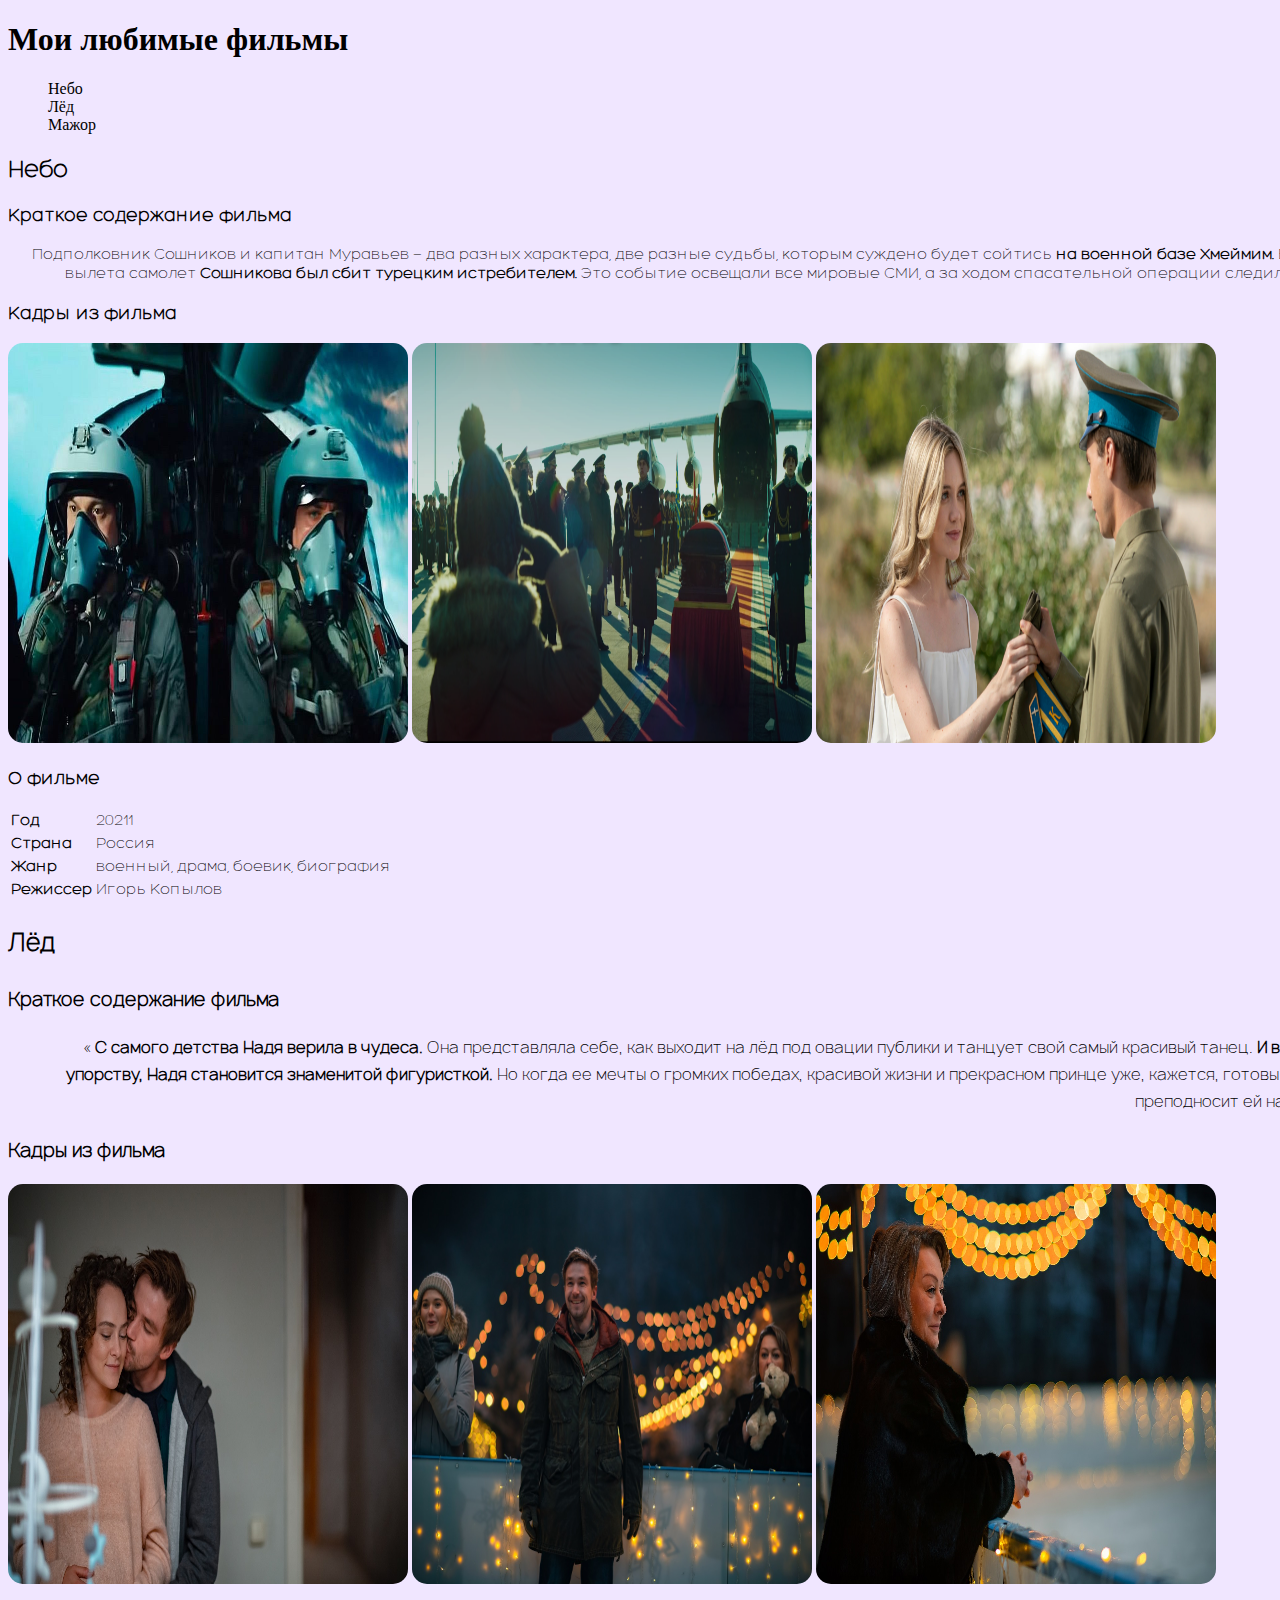
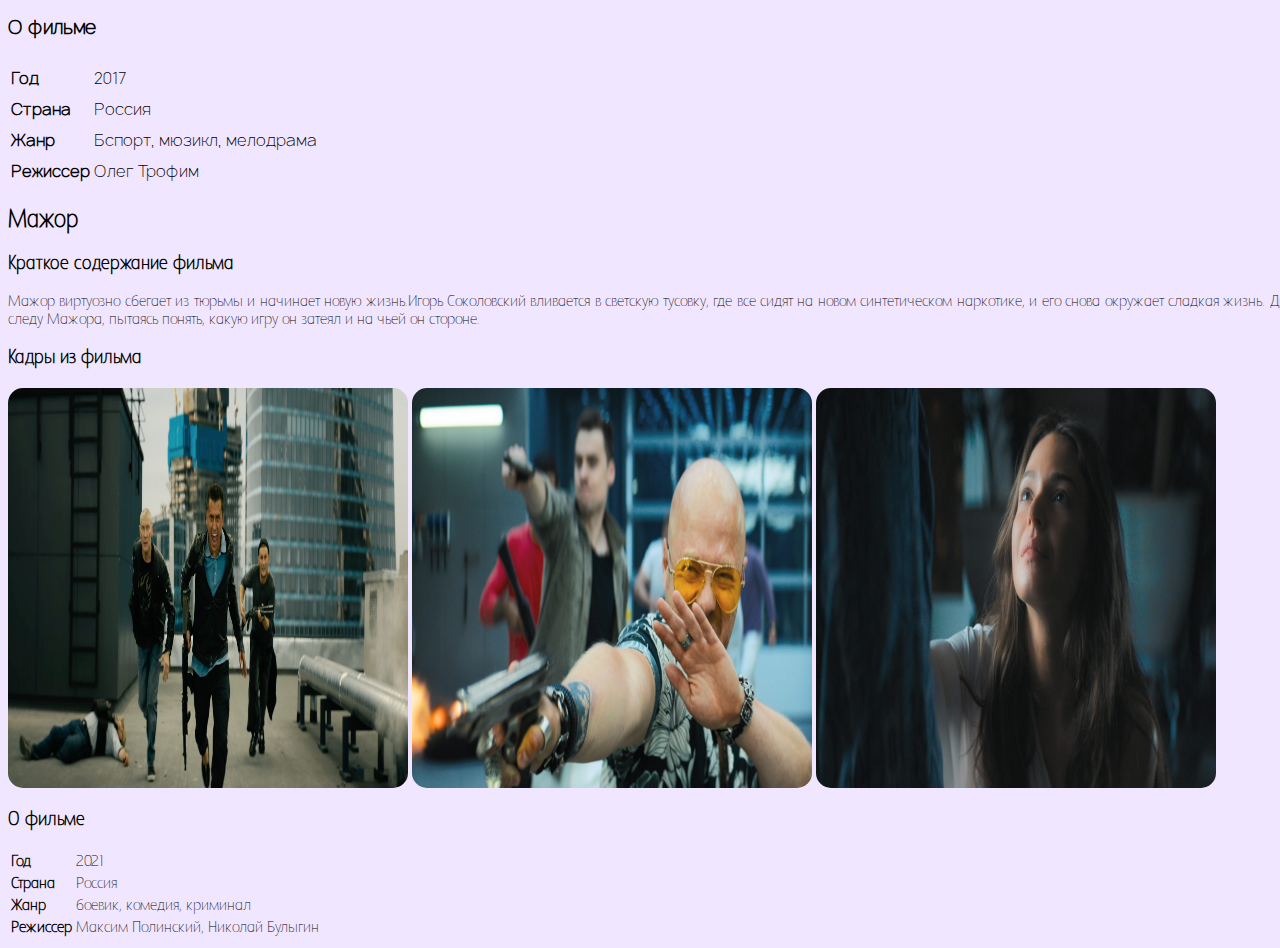
<file: laba5/index.html>
<!DOCTYPE html>
<html lang="ru">
<head>
    <meta name="viewport" content="width=device-width, initial-scale=1">
    <title>Мои любимые фильмы</title>
    <link rel="stylesheet" href="style.css">
</head>
<body>
    <div class="container">
        <h1>Мои любимые фильмы</h1>
        <ul>
            <li><a href="#фильм_1">Небо</a></li>
            <li><a href="#фильм_2">Лёд</a></li>
            <li><a href="#фильм_3">Мажор</a></li>
        </ul>

        <div id="фильм_1">
            <h2>Небо</h2>
            <h3>Краткое содержание фильма</h3>
            <p class="centered">Подполковник Сошников и капитан Муравьев — два разных характера, две разные судьбы, которым суждено будет сойтись <strong> на военной базе Хмеймим.  </strong> Во время боевого вылета самолет <b> Сошникова был сбит турецким истребителем.</b> Это событие освещали все мировые СМИ, а за ходом спасательной операции следила вся Россия.</p>
            <h3>Кадры из фильма</h3>
            <img src="небо_1.png" />
            <img src="небо_3.png" />
            <img src="небо_4.png"/>
            <h3>О фильме</h3>
            <table>
                <tbody>
                    <tr>
                        <td class="bold">Год</td>
                        <td>20211</td>
                    </tr>
                    <tr>
                        <td class="bold">Страна</td>
                        <td>Россия</td>
                    </tr>
                    <tr>
                        <td class="bold">Жанр</td>
                        <td>военный, драма, боевик, биография</td>
                    </tr>
                    <tr>
                        <td class="bold">Режиссер</td>
                        <td>
                            Игорь Копылов</td>
                    </tr>
                </tbody>
            </table>
        </div>

        <div id="фильм_2">
            <h2>Лёд </h2>
            <h3>Краткое содержание фильма</h3>
            <p  class="right">« <strong>С самого детства Надя верила в чудеса.  </strong> Она представляла себе, как выходит на лёд под овации публики и танцует свой самый красивый танец. <b>И вот, благодаря вере и упорству, Надя становится знаменитой фигуристкой. </b>Но когда ее мечты о громких победах, красивой жизни и прекрасном принце уже, кажется, готовы исполниться, судьба преподносит ей настоящее испытание.</p>
            <h3>Кадры из фильма</h3>
            <img src="лед_1.jpg" />
            <img src="лед_2.jpg"  />
            <img src="лед_3.jpg"  />
            <h3>О фильме</h3>
            <table>
                <tbody>
                    <tr>
                        <td class="bold">Год</td>
                        <td>2017</td>
                    </tr>
                    <tr>
                        <td class="bold">Страна</td>
                        <td>Россия</td>
                    </tr>
                    <tr>
                        <td class="bold">Жанр</td>
                        <td>Бспорт, мюзикл, мелодрама</td>
                    </tr>
                    <tr>
                        <td class="bold">Режиссер</td>
                        <td>
                            Олег Трофим </td>
                    </tr>
                </tbody>
            </table>
        </div>

        <div id="фильм_3">
            <h2>Мажор</h2>
            <h3>Краткое содержание фильма</h3>
            <p class="justify">Мажор виртуозно сбегает из тюрьмы и начинает новую жизнь.Игорь Соколовский вливается в светскую тусовку, где все сидят на новом синтетическом наркотике, и его снова окружает сладкая жизнь. Друзья, враги и ФСБ идут по следу Мажора, пытаясь понять, какую игру он затеял и на чьей он стороне.</p>
            <h3>Кадры из фильма</h3>
            <img src="мажор_1.jpg"  />
            <img src="мажор_2.jpg"  />
            <img src="мажор_3.jpg" />
            <h3>О фильме</h3>
            <table>
                <tbody>
                    <tr>
                        <td class="bold">Год</td>
                        <td>2021</td>
                    </tr>
                    <tr>
                        <td class="bold">Страна</td>
                        <td>Россия</td>
                    </tr>
                    <tr>
                        <td class="bold">Жанр</td>
                        <td>
                            боевик, комедия, криминал</td>
                    </tr>
                    <tr>
                        <td class="bold">Режиссер</td>
                        <td>
                            Максим Полинский, Николай Булыгин</td>
                    </tr>
                </tbody>
            </table>
        </div>

    </div>
</body>
</html>
</file>
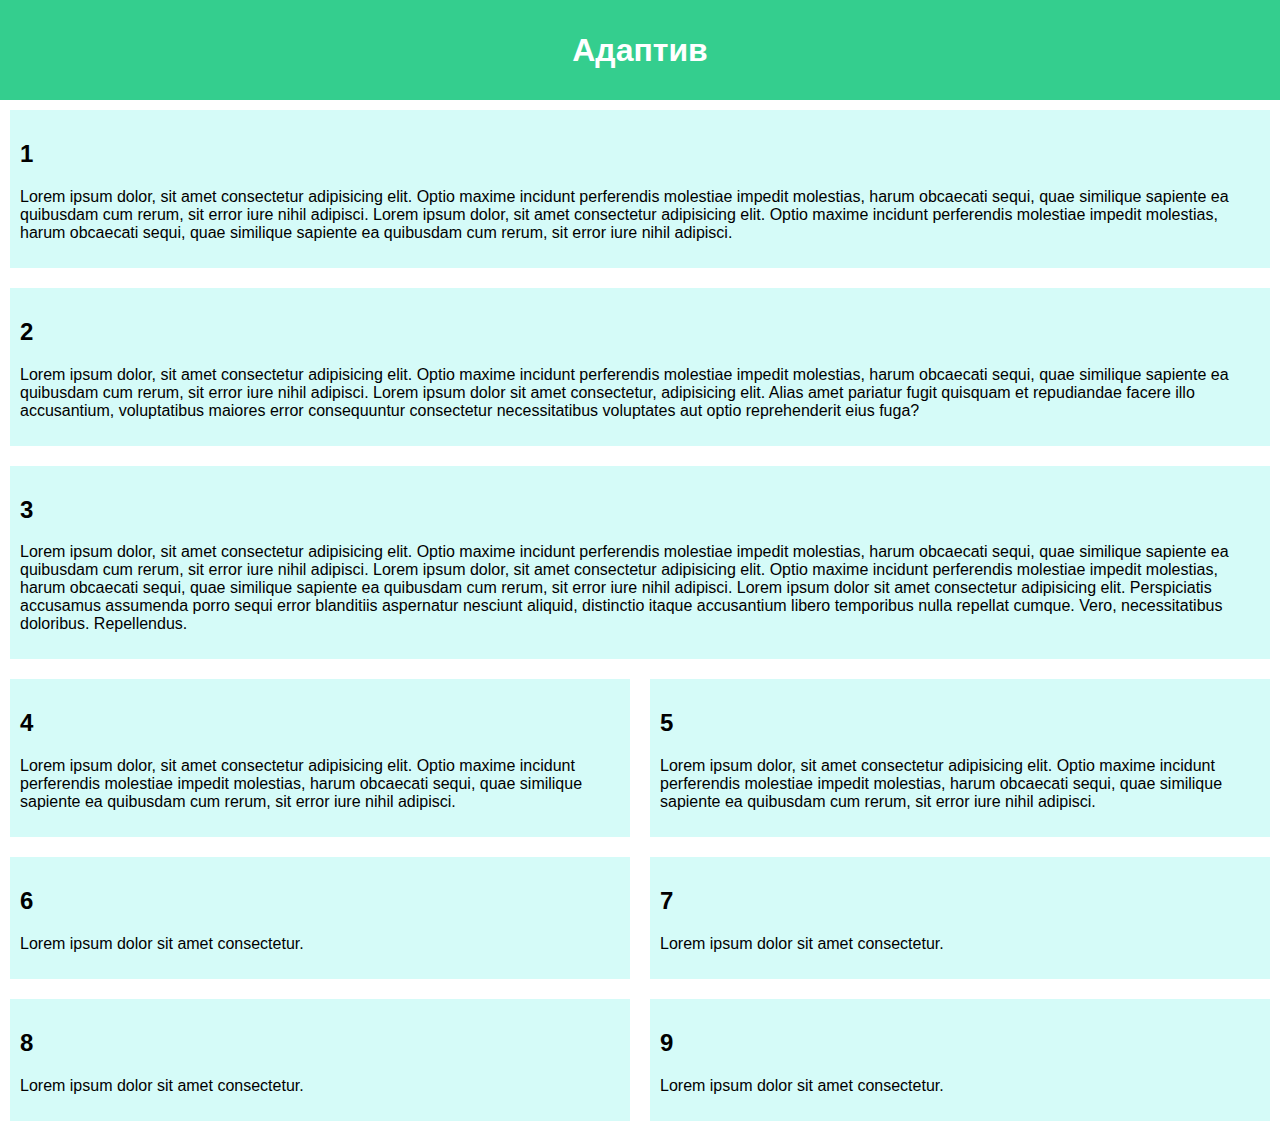
<file: EVT_lab9/EVT_lab9.html>
<!DOCTYPE html>
<html lang="en">
<head>
    <meta charset="UTF-8">
    <meta http-equiv="X-UA-Compatible" content="IE=edge">
    <meta name="viewport" content="width=device-width, initial-scale=1.0">
    <link rel="stylesheet" href="style.css">
    <title>Адаптив</title>
</head>
<body>
    <header>
        <h1>Адаптив</h1>
    </header>
    <div class="adaptive">
        <article>
            <h2>1</h2>
            <p>Lorem ipsum dolor, sit amet consectetur adipisicing elit. Optio maxime incidunt perferendis molestiae impedit molestias, harum obcaecati sequi, quae similique sapiente ea quibusdam cum rerum, sit error iure nihil adipisci.
                Lorem ipsum dolor, sit amet consectetur adipisicing elit. Optio maxime incidunt perferendis molestiae impedit molestias, harum obcaecati sequi, quae similique sapiente ea quibusdam cum rerum, sit error iure nihil adipisci.</p>
        </article>
        <article>
            <h2>2</h2>
            <p>Lorem ipsum dolor, sit amet consectetur adipisicing elit. Optio maxime incidunt perferendis molestiae impedit molestias, harum obcaecati sequi, quae similique sapiente ea quibusdam cum rerum, sit error iure nihil adipisci.
            Lorem ipsum dolor sit amet consectetur, adipisicing elit. Alias amet pariatur fugit quisquam et repudiandae facere illo accusantium, voluptatibus maiores error consequuntur consectetur necessitatibus voluptates aut optio reprehenderit eius fuga?
        </p>
        </article>
        <article>
            <h2>3</h2>
            <p>Lorem ipsum dolor, sit amet consectetur adipisicing elit. Optio maxime incidunt perferendis molestiae impedit molestias, harum obcaecati sequi, quae similique sapiente ea quibusdam cum rerum, sit error iure nihil adipisci.
                Lorem ipsum dolor, sit amet consectetur adipisicing elit. Optio maxime incidunt perferendis molestiae impedit molestias, harum obcaecati sequi, quae similique sapiente ea quibusdam cum rerum, sit error iure nihil adipisci.
            Lorem ipsum dolor sit amet consectetur adipisicing elit. Perspiciatis accusamus assumenda porro sequi error blanditiis aspernatur nesciunt aliquid, distinctio itaque accusantium libero temporibus nulla repellat cumque. Vero, necessitatibus doloribus. Repellendus.
        </p>
        </article>
        <article>
            <h2>4</h2>
            <p>Lorem ipsum dolor, sit amet consectetur adipisicing elit. Optio maxime incidunt perferendis molestiae impedit molestias, harum obcaecati sequi, quae similique sapiente ea quibusdam cum rerum, sit error iure nihil adipisci.
            </p>
        </article>
        <article>
            <h2>5</h2>
            <p>Lorem ipsum dolor, sit amet consectetur adipisicing elit. Optio maxime incidunt perferendis molestiae impedit molestias, harum obcaecati sequi, quae similique sapiente ea quibusdam cum rerum, sit error iure nihil adipisci.
            </p>
        </article>
        <article>
            <h2>6</h2>
            <p> Lorem ipsum dolor sit amet consectetur.
            </p>
        </article>
        <article>
            <h2>7</h2>
            <p>Lorem ipsum dolor sit amet consectetur.
            </p>
        </article>
        <article>
            <h2>8</h2>
            <p>Lorem ipsum dolor sit amet consectetur.
            </p>
        </article>
        <article>
            <h2>9</h2>
            <p>Lorem ipsum dolor sit amet consectetur.
            </p>
        </article>
    </div>       
      
</body>
</html>
</file>
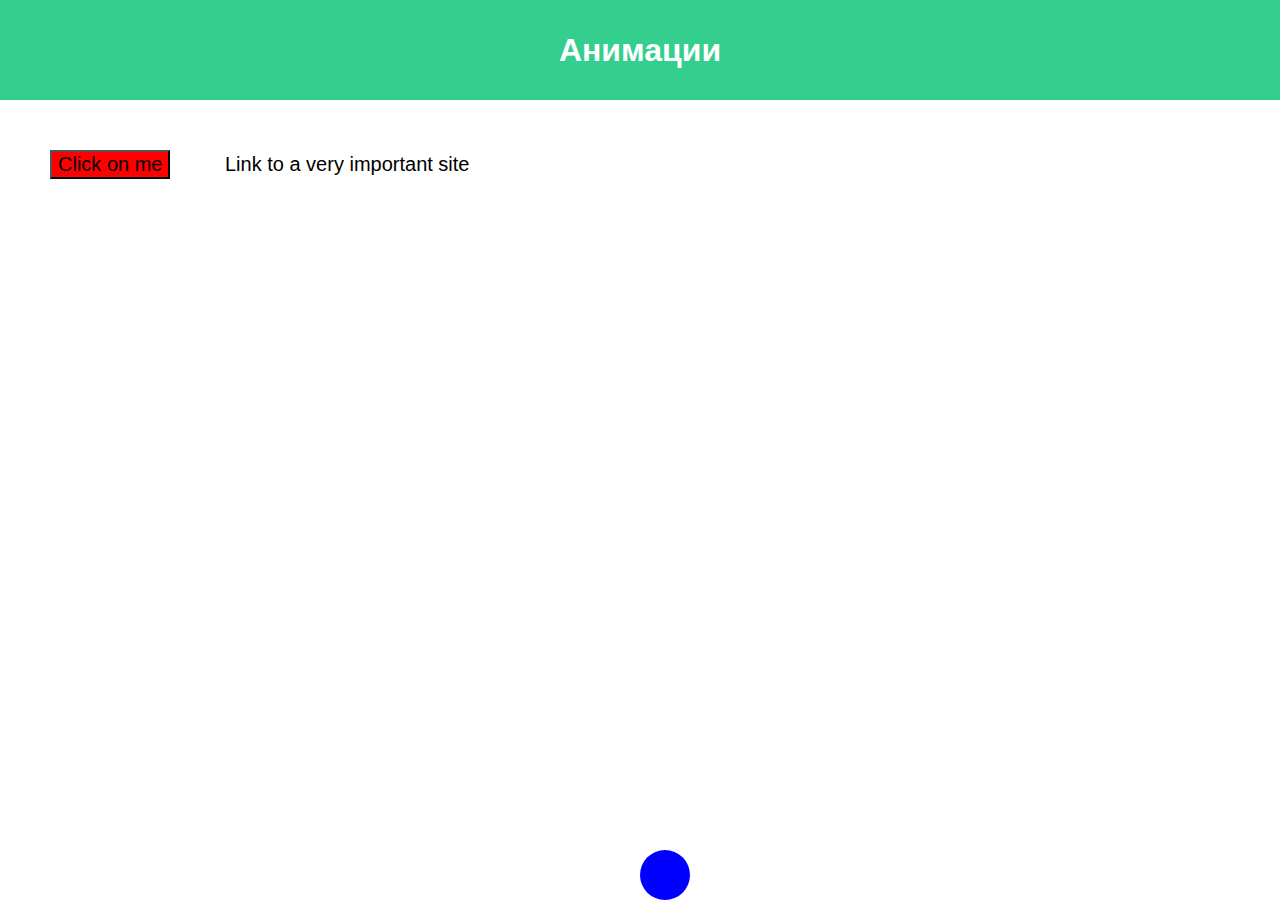
<file: laba6/6_lab_EVT.html>
<!DOCTYPE html>
<html lang="en">
<head>
    <meta charset="UTF-8">
    <meta http-equiv="X-UA-Compatible" content="IE=edge">
    <meta name="viewport" content="width=device-width, initial-scale=1.0">
    <link rel="stylesheet" href="style.css">
    <title>Анимации</title>
</head>
<body>
    <header>
        <h1>Анимации</h1>
    </header>
    <button>Click on me</button>
    <a href="#">Link to a very important site</a>  
    <div class="ball"></div>                                          
</body>                                                                                           
</html>
</file>
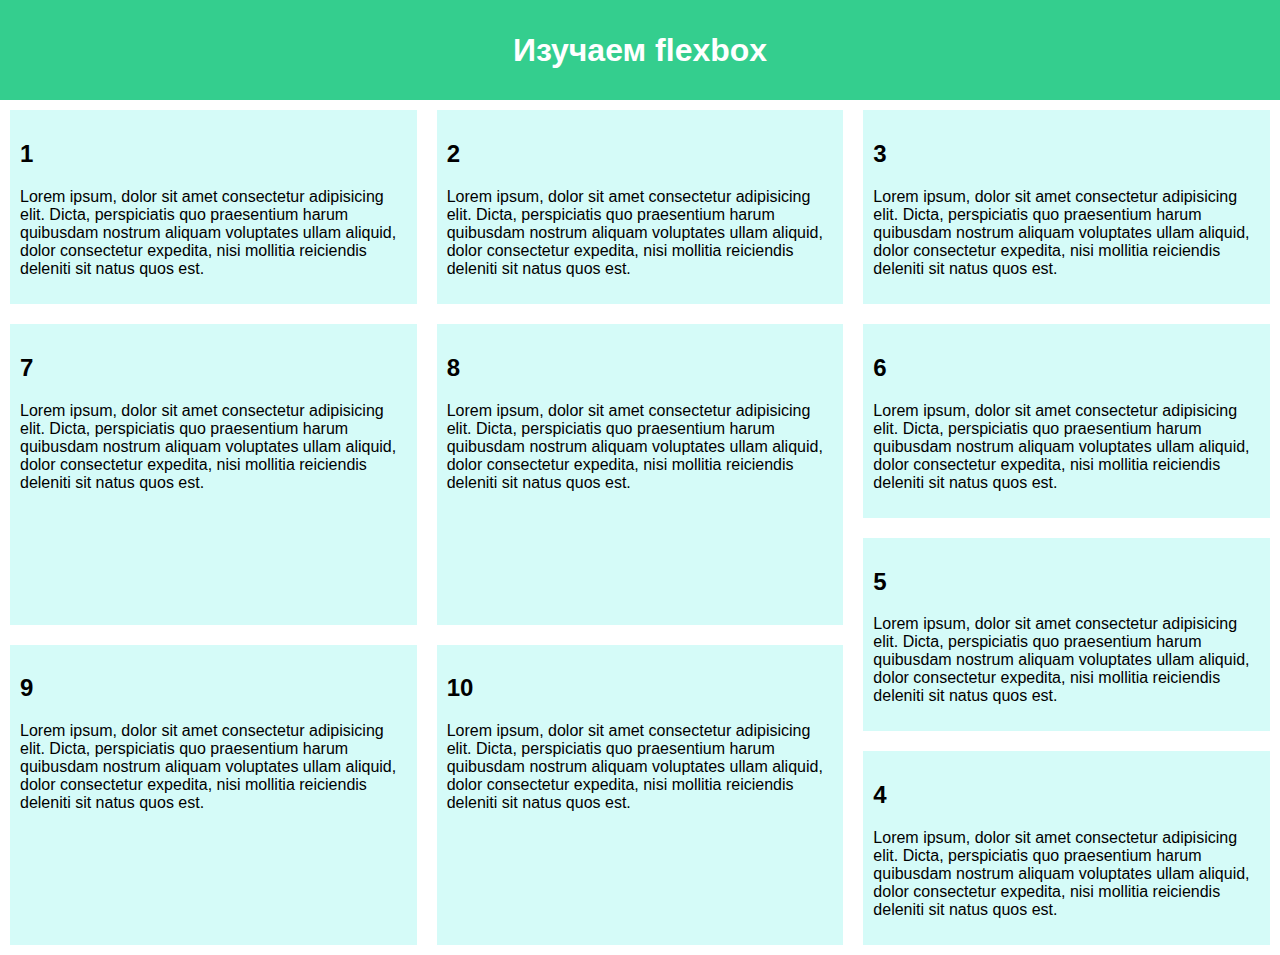
<file: laba7/EVT_lab7.html>
<!DOCTYPE html>
<html lang="en">
<head>
    <meta charset="UTF-8">
    <meta http-equiv="X-UA-Compatible" content="IE=edge">
    <meta name="viewport" content="width=device-width, initial-scale=1.0">
    <link rel="stylesheet" href="style.css">
    <title>Flex</title>
</head>
<body>
    <header>
        <h1>Изучаем flexbox</h1>
    </header>

      <div class="row1">
        <article>
            <h2>1</h2>
            <p>Lorem ipsum, dolor sit amet consectetur adipisicing elit. Dicta, perspiciatis quo praesentium harum quibusdam nostrum aliquam voluptates ullam aliquid, dolor consectetur expedita, nisi mollitia reiciendis deleniti sit natus quos est.</p>
        </article>
        <article>
            <h2>2</h2>
            <p>Lorem ipsum, dolor sit amet consectetur adipisicing elit. Dicta, perspiciatis quo praesentium harum quibusdam nostrum aliquam voluptates ullam aliquid, dolor consectetur expedita, nisi mollitia reiciendis deleniti sit natus quos est.</p>
        </article>
        <article>
            <h2>3</h2>
            <p>Lorem ipsum, dolor sit amet consectetur adipisicing elit. Dicta, perspiciatis quo praesentium harum quibusdam nostrum aliquam voluptates ullam aliquid, dolor consectetur expedita, nisi mollitia reiciendis deleniti sit natus quos est.</p>
        </article>
      </div>
      <div class="row2">
        <div class="column1">
          <article>
              <h2>4</h2>
              <p>Lorem ipsum, dolor sit amet consectetur adipisicing elit. Dicta, perspiciatis quo praesentium harum quibusdam nostrum aliquam voluptates ullam aliquid, dolor consectetur expedita, nisi mollitia reiciendis deleniti sit natus quos est.</p>
          </article>
          <article>
              <h2>5</h2>
              <p>Lorem ipsum, dolor sit amet consectetur adipisicing elit. Dicta, perspiciatis quo praesentium harum quibusdam nostrum aliquam voluptates ullam aliquid, dolor consectetur expedita, nisi mollitia reiciendis deleniti sit natus quos est.</p>
          </article>
          <article>
              <h2>6</h2>
              <p>Lorem ipsum, dolor sit amet consectetur adipisicing elit. Dicta, perspiciatis quo praesentium harum quibusdam nostrum aliquam voluptates ullam aliquid, dolor consectetur expedita, nisi mollitia reiciendis deleniti sit natus quos est.</p>
          </article>
        </div>
        <div class="column2">
          <div class="row3">
            <article>
                <h2>7</h2>
                <p>Lorem ipsum, dolor sit amet consectetur adipisicing elit. Dicta, perspiciatis quo praesentium harum quibusdam nostrum aliquam voluptates ullam aliquid, dolor consectetur expedita, nisi mollitia reiciendis deleniti sit natus quos est.</p>
            </article>
            <article>
                <h2>8</h2>
                <p>Lorem ipsum, dolor sit amet consectetur adipisicing elit. Dicta, perspiciatis quo praesentium harum quibusdam nostrum aliquam voluptates ullam aliquid, dolor consectetur expedita, nisi mollitia reiciendis deleniti sit natus quos est.</p>
            </article>
          </div>
          <div class="row4">
            <article>
                <h2>9</h2>
                <p>Lorem ipsum, dolor sit amet consectetur adipisicing elit. Dicta, perspiciatis quo praesentium harum quibusdam nostrum aliquam voluptates ullam aliquid, dolor consectetur expedita, nisi mollitia reiciendis deleniti sit natus quos est.</p>
            </article>
            <article>
                <h2>10</h2>
                <p>Lorem ipsum, dolor sit amet consectetur adipisicing elit. Dicta, perspiciatis quo praesentium harum quibusdam nostrum aliquam voluptates ullam aliquid, dolor consectetur expedita, nisi mollitia reiciendis deleniti sit natus quos est.</p>
            </article>
          </div>
        </div>
      </div>
</file>
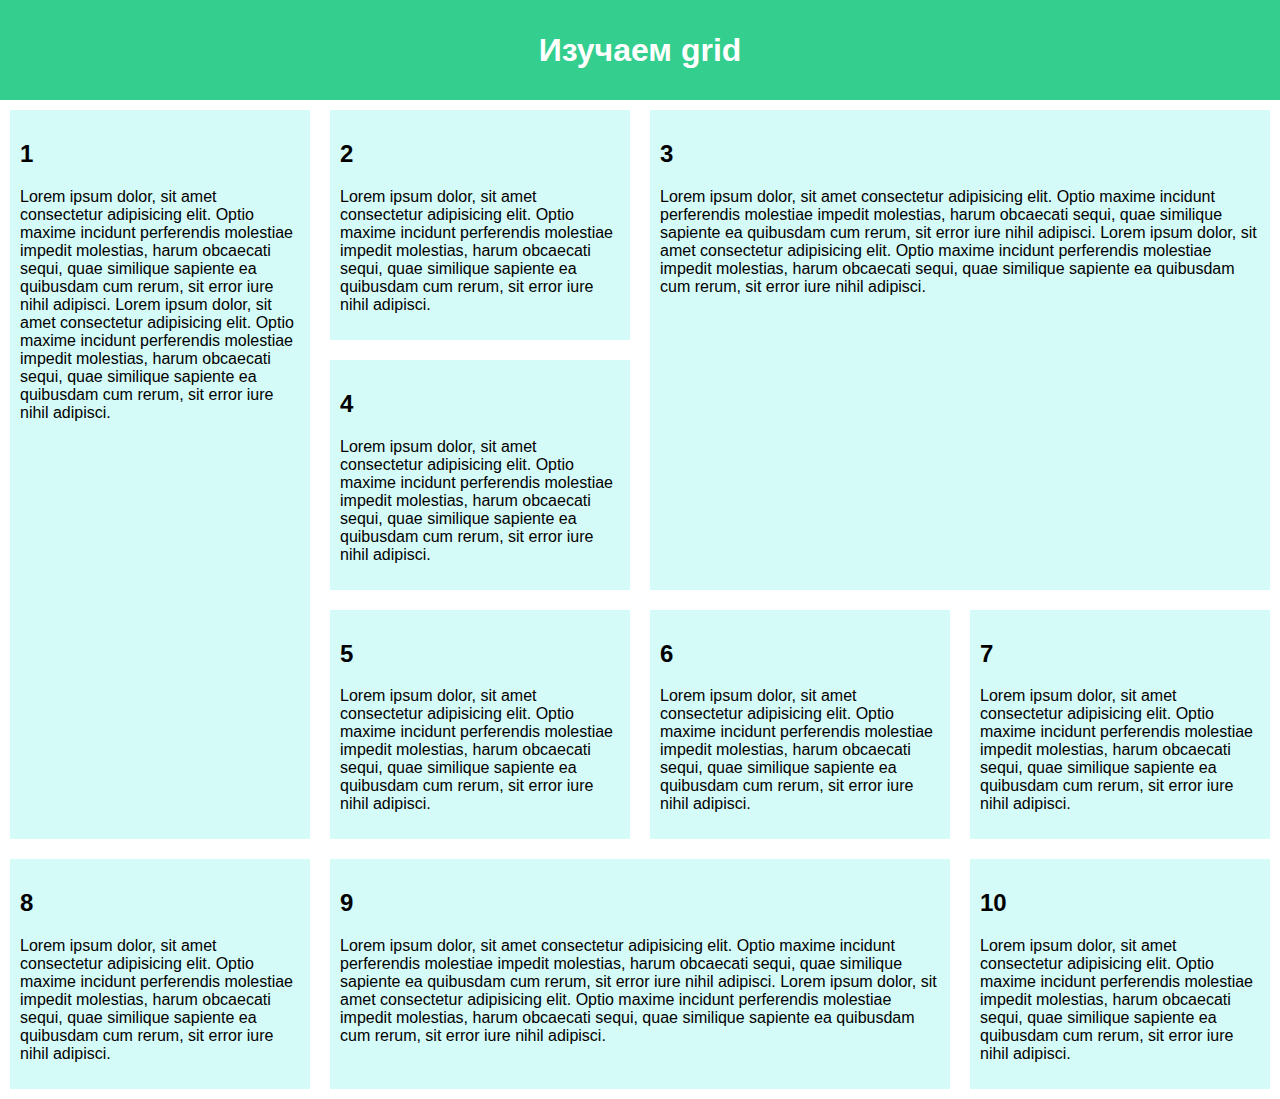
<file: laba8/EVT_lab8.html>
<!DOCTYPE html>
<html lang="en">
<head>
    <meta charset="UTF-8">
    <meta http-equiv="X-UA-Compatible" content="IE=edge">
    <meta name="viewport" content="width=device-width, initial-scale=1.0">
    <link rel="stylesheet" href="style.css">
    <title>grid</title>
</head>
<body>
    <header>
        <h1>Изучаем grid</h1>
    </header>
    <div class="grid">
        <article>
            <h2>1</h2>
            <p>Lorem ipsum dolor, sit amet consectetur adipisicing elit. Optio maxime incidunt perferendis molestiae impedit molestias, harum obcaecati sequi, quae similique sapiente ea quibusdam cum rerum, sit error iure nihil adipisci.
                Lorem ipsum dolor, sit amet consectetur adipisicing elit. Optio maxime incidunt perferendis molestiae impedit molestias, harum obcaecati sequi, quae similique sapiente ea quibusdam cum rerum, sit error iure nihil adipisci.</p>
        </article>
        <article>
            <h2>2</h2>
            <p>Lorem ipsum dolor, sit amet consectetur adipisicing elit. Optio maxime incidunt perferendis molestiae impedit molestias, harum obcaecati sequi, quae similique sapiente ea quibusdam cum rerum, sit error iure nihil adipisci.
            </p>
        </article>
        <article>
            <h2>3</h2>
            <p>Lorem ipsum dolor, sit amet consectetur adipisicing elit. Optio maxime incidunt perferendis molestiae impedit molestias, harum obcaecati sequi, quae similique sapiente ea quibusdam cum rerum, sit error iure nihil adipisci.
                Lorem ipsum dolor, sit amet consectetur adipisicing elit. Optio maxime incidunt perferendis molestiae impedit molestias, harum obcaecati sequi, quae similique sapiente ea quibusdam cum rerum, sit error iure nihil adipisci.</p>
        </article>
        <article>
            <h2>4</h2>
            <p>Lorem ipsum dolor, sit amet consectetur adipisicing elit. Optio maxime incidunt perferendis molestiae impedit molestias, harum obcaecati sequi, quae similique sapiente ea quibusdam cum rerum, sit error iure nihil adipisci.
            </p>
        </article>
        <article>
            <h2>5</h2>
            <p>Lorem ipsum dolor, sit amet consectetur adipisicing elit. Optio maxime incidunt perferendis molestiae impedit molestias, harum obcaecati sequi, quae similique sapiente ea quibusdam cum rerum, sit error iure nihil adipisci.
            </p>
        </article>
        <article>
            <h2>6</h2>
            <p>Lorem ipsum dolor, sit amet consectetur adipisicing elit. Optio maxime incidunt perferendis molestiae impedit molestias, harum obcaecati sequi, quae similique sapiente ea quibusdam cum rerum, sit error iure nihil adipisci.
            </p>
        </article>
        <article>
            <h2>7</h2>
            <p>Lorem ipsum dolor, sit amet consectetur adipisicing elit. Optio maxime incidunt perferendis molestiae impedit molestias, harum obcaecati sequi, quae similique sapiente ea quibusdam cum rerum, sit error iure nihil adipisci.
            </p>
        </article>
        <article>
            <h2>8</h2>
            <p>Lorem ipsum dolor, sit amet consectetur adipisicing elit. Optio maxime incidunt perferendis molestiae impedit molestias, harum obcaecati sequi, quae similique sapiente ea quibusdam cum rerum, sit error iure nihil adipisci.
            </p>
        </article>
        <article>
            <h2>9</h2>
            <p>Lorem ipsum dolor, sit amet consectetur adipisicing elit. Optio maxime incidunt perferendis molestiae impedit molestias, harum obcaecati sequi, quae similique sapiente ea quibusdam cum rerum, sit error iure nihil adipisci.
                Lorem ipsum dolor, sit amet consectetur adipisicing elit. Optio maxime incidunt perferendis molestiae impedit molestias, harum obcaecati sequi, quae similique sapiente ea quibusdam cum rerum, sit error iure nihil adipisci.</p>
        </article>
        <article>
            <h2>10</h2>
            <p>Lorem ipsum dolor, sit amet consectetur adipisicing elit. Optio maxime incidunt perferendis molestiae impedit molestias, harum obcaecati sequi, quae similique sapiente ea quibusdam cum rerum, sit error iure nihil adipisci.
            </p>
        </article>
    </div>   
       
      
</body>
</html>
</file>
<file: laba5/style.css>
body {
    background-color:rgb(240,230,255); 
}

.container {
    width: 1440px; 
    margin: 0 auto; 
}

ul {
    list-style-type: none; 
}

ul li a {
    color: black;
    text-decoration: none;
}

.centered {
    text-align: center;
}

.right {
    text-align: right;
}

.justify {
    text-align: justify;
}

img{
    width:400px;
    height:400px;
    border-radius: 15px; 
}

.bold{
    font-weight: bold;
}
@font-face {
    font-family: 'фильм_1';
    src: url('fonts/фильм_1.ttf') format('truetype');
}

#фильм_1 h1,
#фильм_1 h2,
#фильм_1 h3,
#фильм_1 p,
#фильм_1 table {
    font-family: 'фильм_1'; 
}


@font-face {
    font-family: 'фильм_2';
    src: url('fonts/фильм_2.ttf') format('truetype');
}

#фильм_2 {    
    font-family: 'фильм_2'; 
}

@font-face {
    font-family: 'фильм_3';
    src: url('fonts/фильм_3.ttf') format('truetype');
}

#фильм_3 h1,
#фильм_3 h2,
#фильм_3 h3,
#фильм_3 p,
#фильм_3 table {
    font-family: 'фильм_3'; 
}
</file>
<file: EVT_lab9/style.css>
html {
  font-family: sans-serif;
}

body {
  margin: 0;
}

header {
  background: rgb(52, 206, 142);
  height: 100px;
}

h1 {
  text-align: center;
  color: white;
  line-height: 100px;
  margin: 0;
}

article {
  padding: 10px;
  margin: 10px;
  background: rgba(16, 233, 215, 0.178);
}


.adaptive article:nth-child(1) { grid-area: block1; }
.adaptive article:nth-child(2) { grid-area: block2; }
.adaptive article:nth-child(3) { grid-area: block3; }
.adaptive article:nth-child(4) { grid-area: block4; }
.adaptive article:nth-child(5) { grid-area: block5; }
.adaptive article:nth-child(6) { grid-area: block6; }
.adaptive article:nth-child(7) { grid-area: block7; }
.adaptive article:nth-child(8) { grid-area: block8; }
.adaptive article:nth-child(9) { grid-area: block9; }

@media (min-width: 1400px) {
.adaptive {
  display: grid;
  grid-template-areas: 
    "block1 block1 block2 block2"
    "block3 block3 block3 block3"
    "block4 block4 block5 block5"
    "block6 block7 block8 block9";
}
}

@media (min-width: 700px) and (max-width: 1399.98px) {
  .adaptive {
    display: grid;
    grid-template-areas: 
      "block1 block1"
      "block2 block2"
      "block3 block3"
      "block4 block5"
      "block6 block7"
      "block8 block9";
  }
  }
  
  @media (max-width: 699.98px) {
    .adaptive {
      display: grid;
      grid-template-areas: 
        "block1"
        "block2"
        "block3"
        "block4"
        "block5"
        "block6"
        "block7"
        "block8"
        "block9";
    }
    }
</file>
<file: laba6/style.css>
@keyframes vibrate {
  from {
    transform: translateX(-2px);
  }

  to {
    transform: translateX(2px);
  }
}

@keyframes underline {
  from {
    transform: scaleX(0);
  }

  to {
    transform: scaleX(1);
  }
}

@keyframes bounce {
  from {
    transform: translateY(-300px);
  }

  20% {
    transform: translateY(0);
  }

  40% {
    transform: translateY(-250px);

  }

  60% {
    transform: translateY(0);

  }

  75% {
    transform: translateY(-150px);

  }

  85% {
    transform: translateY(0);

  }

  95% {
    transform: translateY(-60px);

  }

  to {
    transform: translateY(0);

  }
}

html {
  font-family: sans-serif;
}

body {
  margin: 0;
}

header {
  background: rgb(52, 206, 142);
  height: 100px;
}

h1 {
  text-align: center;
  color: white;
  line-height: 100px;
  margin: 0;
}

button {
  margin: 50px;
  font-size: 20px;
  background-color: red;
  animation: vibrate 0.1s infinite;
}

a {
  font-size: 20px;
  text-decoration: none;
  color: black;
  position: relative;
}

a:hover {
  color: green;
}

a:hover::after {
  animation: underline 0.3s ease-in-out forwards;
  content: '';
  position: absolute;
  left: 0;
  right: 0;
  bottom: -2px;
  height: 2px;
  background-color: green;
  transform-origin: center
}

button:hover {
  background-color: green;
  animation: none;
}

.ball {
  width: 50px;
  height: 50px;
  background-color: blue;
  border-radius: 50%;
  position: absolute;
  bottom: 0;
  left: 50%;
  animation: bounce 3s ease-in;
}
</file>
<file: laba7/style.css>
html {
  font-family: sans-serif;
}

body {
  margin: 0;
}

header {
  background: rgb(52, 206, 142);
  height: 100px;
}

h1 {
  text-align: center;
  color: white;
  line-height: 100px;
  margin: 0;
}

article {
  padding: 10px;
  margin: 10px;
  background: #10e9d72d;
}

.row1 {
  display: flex;
}
.row2 {
  display: flex;
  flex-direction: row-reverse;
}

.column1 {
  display: flex;
  flex-direction: column-reverse;
  flex-grow: 1;
}
.column2 {
  display: flex;
  flex-direction: column;
  flex-grow: 2;
}

.row3 {
  display: flex;
  flex-grow: 1;
}
.row4 {
  display: flex;
  flex-grow: 1;
}
</file>
<file: laba8/style.css>
html {
  font-family: sans-serif;
}

body {
  margin: 0;
}

header {
  background: rgb(52, 206, 142);
  height: 100px;
}

h1 {
  text-align: center;
  color: white;
  line-height: 100px;
  margin: 0;
}

article {
  padding: 10px;
  margin: 10px;
  background: rgba(16, 233, 215, 0.178);
}
.grid {
  display: grid;
  grid-template-areas:
      "one two three three"
      "one four three three"
      "one five six seven"
      "eight nine nine ten";

}

article:nth-child(1) { grid-area: one; }
article:nth-child(2) { grid-area: two; }
article:nth-child(3) { grid-area: three; }
article:nth-child(4) { grid-area: four; }
article:nth-child(5) { grid-area: five; }
article:nth-child(6) { grid-area: six; }
article:nth-child(7) { grid-area: seven; }
article:nth-child(8) { grid-area: eight; }
article:nth-child(9) { grid-area: nine; }
article:nth-child(10) { grid-area: ten; }
</file>
